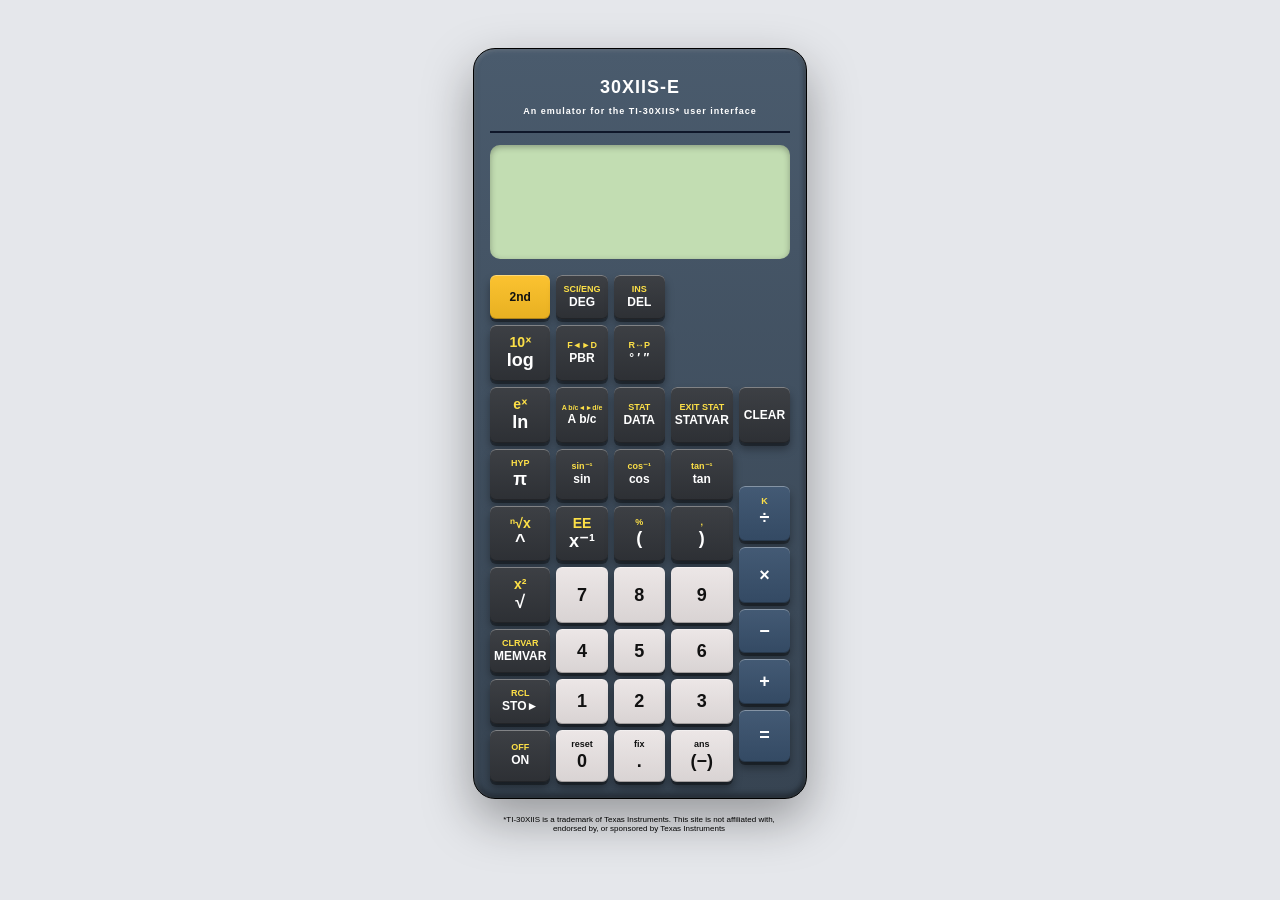
<file: calc.html>
<html>
  <head>
    <title>30XIIS-E</title>
    <link rel="stylesheet" href="style.css">
  </head>
  <body>
    <div class="container">
      <div class="calculator">
        <div class="header">
          <div class="model-name">30XIIS-E</div>
          <div class="subheader">An emulator for the TI-30XIIS* user interface</div>
        </div>
        <div class="display">
          <div class="display-expression" id="display-expression"></div>
          <div class="display-main" id="display-main"></div>
        </div>
    
        <div class="keys">
          <!-- Row 1 -->
          <button class="ctrl" id="btnSecond">2nd</button>
    
          <button class="func">
            <span class="btn-secondary">SCI/ENG</span>DEG
          </button>
    
          <button class="func" onclick="deleteChar()">
            <span class="btn-secondary">INS</span>DEL
          </button>
    
          <button class="func"></button>
          <button class="func"></button>
    
          <!-- Row 2 -->
          <button class="func enlargeText" onclick="handleLogOrTenPower()">
            <span class="btn-secondary enlargeText">10ˣ</span>log
          </button>
          <button class="func"><span class="btn-secondary">F◄►D</span>PBR</button>
          <button class="func"><span class="btn-secondary">R↔P</span>° ′ ″</button>
          <button class="func"></button>
          <button class="func"></button>
          <!-- Row 3 -->
          <button class="func enlargeText" onclick="handleLnOrExp()">
            <span class="btn-secondary enlargeText">eˣ</span>ln
          </button>
    
          <button class="func">
            <span class="btn-secondary" style="font-size: 7px">A b/c◄►d/e</span>A
            b/c
          </button>
    
          <button class="func"><span class="btn-secondary">STAT</span>DATA</button>
          <button class="func">
            <span class="btn-secondary">EXIT STAT</span>STATVAR
          </button>
    
          <button class="func" onclick="clearAll()">
            <span class="btn-secondary"></span>CLEAR
          </button>
    
          <!-- Row 4 -->
          <button class="func enlargeText" onclick="handleHypOrPi()">
            <span class="btn-secondary">HYP</span>π
          </button>
    
          <button class="func"><span class="btn-secondary">sin⁻¹</span>sin</button>
    
          <button class="func"><span class="btn-secondary">cos⁻¹</span>cos</button>
    
          <button class="func"><span class="btn-secondary">tan⁻¹</span>tan</button>
    
          <button class="func"></button>
    
          <!-- Row 5 -->
          <button class="func enlargeText" onclick="handlePowerOrNthRoot()">
            <span class="btn-secondary enlargeText">ⁿ√x</span>^
          </button>
    
          <button class="func enlargeText" onclick="handleEeOrReciprocal()">
            <span class="btn-secondary enlargeText">EE</span>x⁻¹
          </button>
    
          <button class="func enlargeText" onclick="addParen('(')">
            <span class="btn-secondary">%</span>(
          </button>
          <button class="func enlargeText" onclick="addParen(')')">
            <span class="btn-secondary">,</span>)
          </button>
    
          <button class="op" onclick="setOperator('÷')">
            <span class="btn-secondary">K</span>÷
          </button>
    
          <!-- Row 6 -->
          <button class="func enlargeText" onclick="handleSqrtOrSquare()">
            <span class="btn-secondary enlargeText">x²</span>√
          </button>
    
          <button class="num" onclick="inputNumber('7')">7</button>
          <button class="num" onclick="inputNumber('8')">8</button>
          <button class="num" onclick="inputNumber('9')">9</button>
    
          <button class="op" onclick="setOperator('×')">×</button>
    
          <!-- Row 7 -->
          <button class="func">
            <span class="btn-secondary">CLRVAR</span>MEMVAR
          </button>
    
          <button class="num" onclick="inputNumber('4')">4</button>
          <button class="num" onclick="inputNumber('5')">5</button>
          <button class="num" onclick="inputNumber('6')">6</button>
    
          <button class="op" onclick="setOperator('−')">−</button>
    
          <!-- Row 8 -->
          <button class="func" onclick="handleRclOrSto()">
            <span class="btn-secondary">RCL</span>STO►
          </button>
    
          <button class="num" onclick="inputNumber('1')">1</button>
          <button class="num" onclick="inputNumber('2')">2</button>
          <button class="num" onclick="inputNumber('3')">3</button>
    
          <button class="op" onclick="setOperator('+')">+</button>
    
          <!-- Row 9 -->
          <button class="func"><span class="btn-secondary">OFF</span>ON</button>
    
          <button class="num" onclick="handleZeroOrReset()">
            <span class="btn-secondary">reset</span>0
          </button>
          <button class="num" onclick="inputNumber('.')">
            <span class="btn-secondary">fix</span>.
          </button>
    
          <button class="num" onclick="toggleSign()">
            <span class="btn-secondary">ans</span>(−)
          </button>
    
          <button class="op" onclick="calculate()">=</button>
        </div>
      </div>
      <div class="disc">
        *TI-30XIIS is a trademark of Texas Instruments. This site is not affiliated
        with, endorsed by, or sponsored by Texas Instruments
      </div>
    </div>
    <script src="script.js"></script>
  </body>
</html>
</file>
<file: style.css>
/* ---------- Layout ---------- */

body {
  font-family: Arial, sans-serif;
  background: #e5e7eb;
  display: flex;
  justify-content: center;
  padding: 40px;
}

.container {
  display: flex;
  flex-direction: column;
}

.calculator {
  width: 300px;
  background: linear-gradient(#4a5b6d, #374452);
  border-radius: 22px;
  padding: 16px;
  border: 1px solid black;

  /* Depth + rounded edge illusion */
  box-shadow:
    inset 0 2px 4px rgba(255, 255, 255, 0.15),
    /* top highlight */ inset 0 -4px 6px rgba(0, 0, 0, 0.35),
    /* bottom curve */ inset 2px 0 4px rgba(255, 255, 255, 0.08),
    /* left edge */ inset -2px 0 4px rgba(0, 0, 0, 0.25),
    /* right edge */ 0 20px 50px rgba(0, 0, 0, 0.35); /* outer shadow */
}

.disc {
  width: 300px;
  font-size: 8px;
  padding: 16px;
  text-align: center;
}

/* ---------- Header ---------- */

.header {
  text-align: center;
  padding: 8px 0;
  border-bottom: 2px solid #0f172a;
  margin-bottom: 12px;
  line-height: 24px;
}

.subheader {
  color: white;
  font-size: 9px;
  font-weight: bold;
  letter-spacing: 1px;
}

.model-name {
  color: white;
  font-size: 18px;
  font-weight: bold;
  margin-top: 2px;
  letter-spacing: 1px;
}

/* ---------- Display ---------- */

.display {
  background: #c2ddb2;
  color: #000;
  font-family: 'Courier New', monospace;
  border-radius: 10px;
  padding: 12px;
  margin-bottom: 16px;

  /* NEW */
  min-height: 90px;

  box-shadow: inset 0 2px 6px rgba(0, 0, 0, 0.3);
}

.display-expression {
  font-size: 30px;
  min-height: 34px;
  line-height: 1.2;

  color: #1f2937;
  text-align: right;
  opacity: 0.8;

  white-space: nowrap; /* ✅ no wrapping */
  overflow: hidden; /* ✅ clip */
  text-overflow: clip; /* or ellipsis if you prefer */
}

.display-main {
  font-size: 40px;
  min-height: 44px;
  line-height: 1.2;
  text-align: right;
  white-space: nowrap;
  overflow: hidden;
}

/* ---------- Key Grid ---------- */

.keys {
  display: grid;
  grid-template-columns: repeat(5, 1fr);
  gap: 6px;
}

/* ---------- Buttons: Base ---------- */

.keys button {
  position: relative;
  border: none;
  border-radius: 6px;
  padding: 10px 4px;
  cursor: pointer;
  font-weight: bold;

  /* Core 3D look */
  box-shadow:
    inset 0 1px 0 rgba(255, 255, 255, 0.35),
    inset 0 -1px 0 rgba(0, 0, 0, 0.25),
    0 3px 0 rgba(0, 0, 0, 0.35),
    0 6px 8px rgba(0, 0, 0, 0.35);

  background-image: linear-gradient(
    to bottom,
    rgba(255, 255, 255, 0.06),
    rgba(0, 0, 0, 0.08)
  );

  transition:
    box-shadow 0.06s ease,
    transform 0.02s ease,
    filter 0.08s ease,
    background-color 0.08s ease;
}

/* ---------- Button Types ---------- */

.num {
  background: #ebe5e5;
  color: #111;
  font-size: 18px;

  box-shadow:
    inset 0 1px 0 rgba(255, 255, 255, 0.25),
    inset 0 -1px 0 rgba(0, 0, 0, 0.2),
    0 2px 0 rgba(0, 0, 0, 0.3),
    0 5px 6px rgba(0, 0, 0, 0.25);
}

.op {
  background: #6b7280;
  background: #38506c;
  color: #fff;
  font-size: 18px;
}

.func {
  background: #313439;
  color: #fff;
  font-size: 12px;
  line-height: 1.1;
  text-align: center;
}

.ctrl {
  background: #fbbf24;
  color: #111;
  font-size: 12px;
  text-align: center;
}

/* ---------- Secondary Labels ---------- */

.btn-secondary {
  display: block;
  font-size: 9px;
  line-height: 1;
  margin-bottom: 2px;
  color: #fde047;
}

.num > .btn-secondary {
  color: #111;
}

/* ---------- Hover ---------- */

.keys button:hover {
  filter: brightness(1.12);
}

.keys button.num:hover {
  filter: brightness(1.08);
}

.keys button.op:hover {
  filter: brightness(1.15);
}

.keys button.func:hover,
.keys button.ctrl:hover {
  filter: brightness(1.18);
}

/* ---------- Press (All buttons EXCEPT 2nd) ---------- */

.keys button:active {
  transform: translateY(3px);
  box-shadow:
    inset 0 1px 0 rgba(255, 255, 255, 0.25),
    inset 0 -1px 0 rgba(0, 0, 0, 0.25),
    0 1px 0 rgba(0, 0, 0, 0.35),
    0 3px 4px rgba(0, 0, 0, 0.25);
  filter: brightness(0.96);
}

/* Prevent :active from altering 2nd key geometry */
.keys button.ctrl:active {
  transform: none;
}

/* ---------- 2nd Key: Latched State ---------- */

.keys button.second-active {
  background-color: #d97706; /* darker amber */
  color: #1f2937;

  /* Latched-down look controlled ONLY by this class */
  transform: translateY(2px);

  box-shadow:
    inset 0 2px 4px rgba(0, 0, 0, 0.45),
    inset 0 -1px 0 rgba(255, 255, 255, 0.15),
    0 1px 2px rgba(0, 0, 0, 0.3);
}

/* ---------- Empty Spacer Buttons ---------- */

.keys button:empty {
  box-shadow: none;
  background: transparent;
  cursor: default;
}

/* ---------- Utilities ---------- */

.wide {
  grid-column: span 2;
}

.enlargeText {
  font-size: 18px;
}

span.enlargeText {
  font-size: 14px;
}

.keys button.op {
  transform: translateY(-20px);
}

.display {
  position: relative; /* needed for absolute positioning */
}

.display-mode {
  position: absolute;
  bottom: 6px;
  left: 90px;

  font-size: 12px;
  font-weight: bold;
  letter-spacing: 1px;

  color: rgba(31, 41, 55, 0.7); /* subtle dark */
  pointer-events: none;        /* never interfere with clicks */
  user-select: none;
}
</file>
